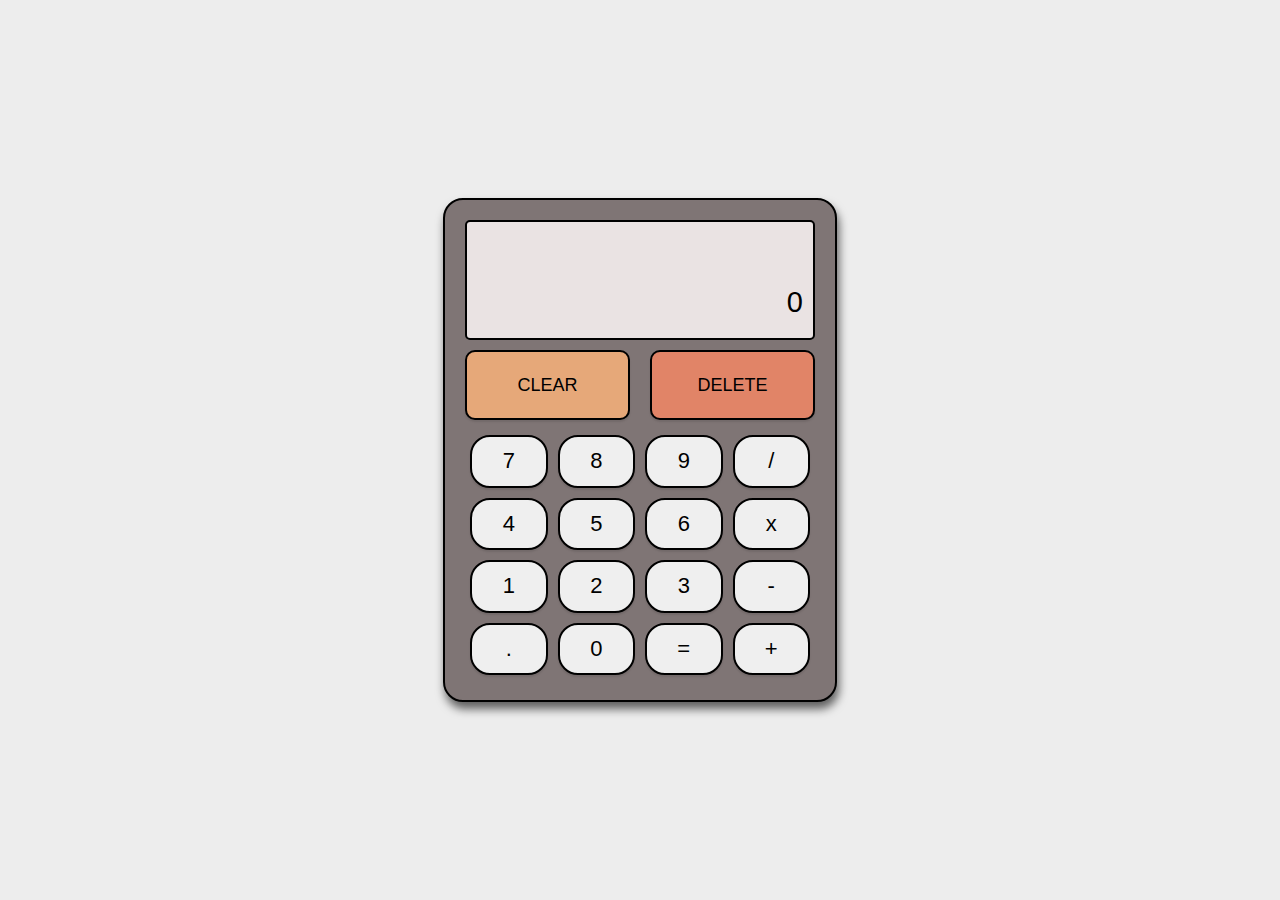
<file: calculator/index.html>
<!DOCTYPE html>
<html lang="en">
<head>
    <meta charset="UTF-8">
    <meta name="viewport" content="width=device-width, initial-scale=1.0">
    <title>calculator</title>
    <link rel="stylesheet" href="style.css">
</head>
<body>

    <div class="container">

        <div class="inputDisplay"><input type="text" class="display" ></div>
        
        <div class="topbtnDisplay">
            <button class="Topbtn clear">CLEAR</button>
            <button class="Topbtn del">DELETE</button>
        </div>
       
        <div class="allbuttons">
            <button class="btn">7</button>
            <button class="btn">8</button>
            <button class="btn">9</button>
            <button class="opbtn">/</button>
            <button class="btn">4</button>
            <button class="btn">5</button>
            <button class="btn">6</button>
            <button class="opbtn">x</button>
            <button class="btn">1</button>
            <button class="btn">2</button>
            <button class="btn">3</button>
            <button class="opbtn">-</button>
            <button class="btn">.</button>
            <button class="btn">0</button>
            <button class="equalbtn">=</button>
            <button class="opbtn">+</button>
        </div>
        

    </div>
    
    <script src="app.js"></script>
</body>
</html>
</file>
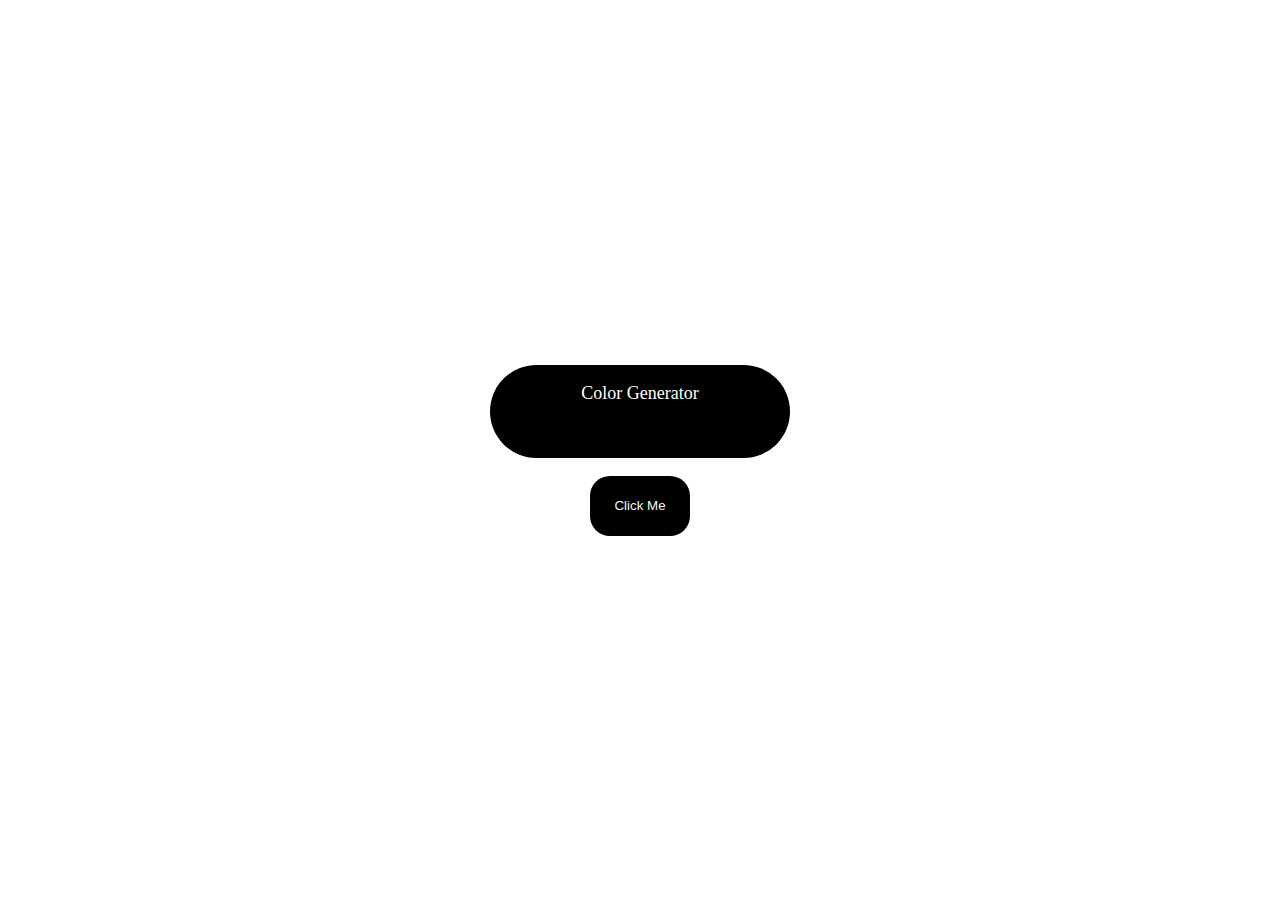
<file: color-changer/index.html>
<!DOCTYPE html>
<html lang="en">
<head>
    <meta charset="UTF-8">
    <meta name="viewport" content="width=device-width, initial-scale=1.0">
    <title>Color Changer</title>
    <link rel="stylesheet" href="styles.css">
</head>
<body>
    <div class="container">
        <p>Color Generator</p>

        <p id="colorName"> </p>
    </div><br>
    <button class="btn">Click Me</button>
    
<script src="app.js"></script>
</body>
</html>
</file>
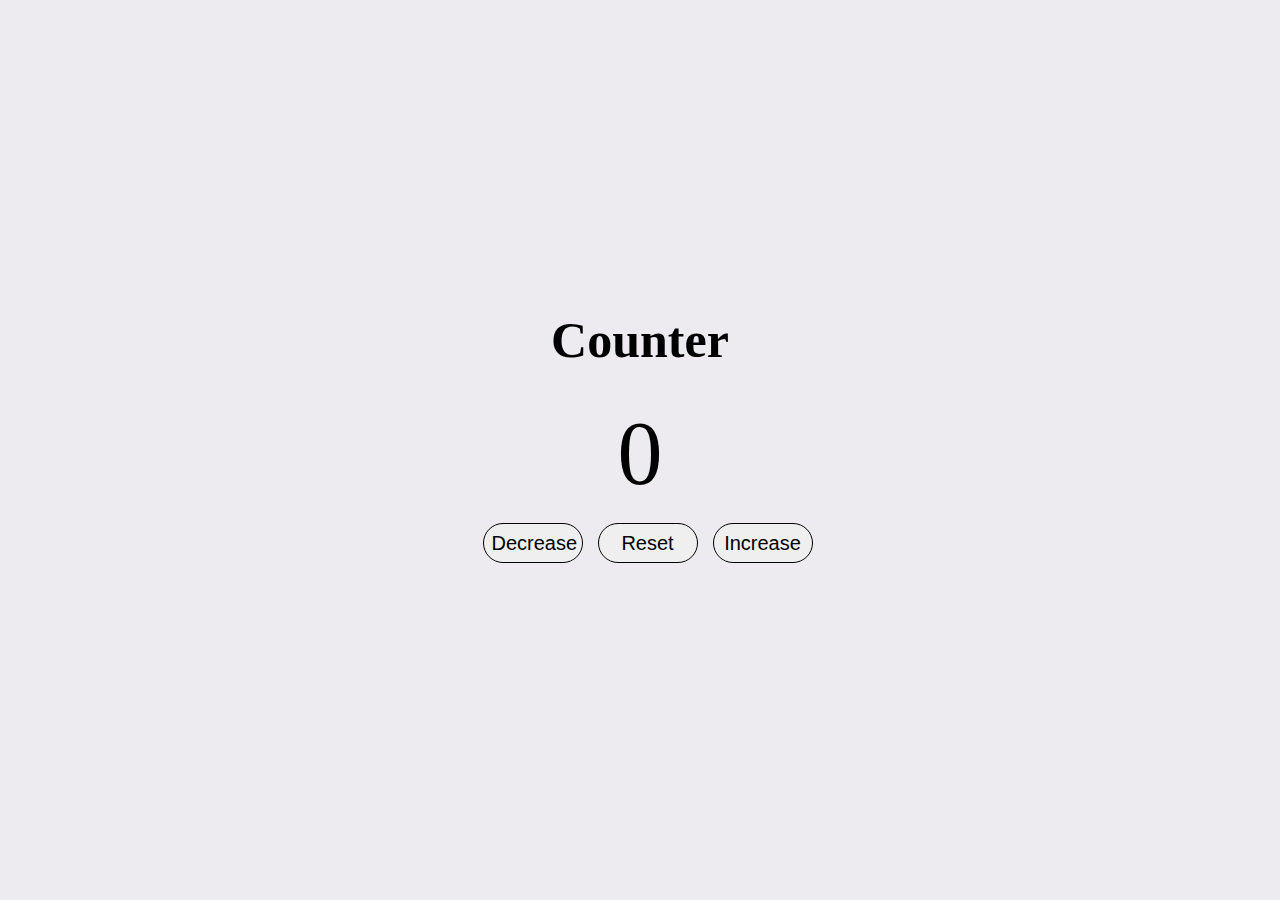
<file: counter/index.html>
<!DOCTYPE html>
<html lang="en">
<head>
    <meta charset="UTF-8">
    <meta name="viewport" content="width=device-width, initial-scale=1.0">
    <title>Counter</title>
    <link rel="stylesheet" href="styles.css">
</head>
<body>
    <div class="container">
        <h1>Counter</h1>
        <span id="count">0</span><br>

        <div class="buttons">
        <button class="btn decrease">Decrease</button>
        <button class="btn reset">Reset</button>
        <button class="btn increase">Increase</button>
        </div>
    </div>

    <script src="app.js"></script>
    
</body>
</html>
</file>
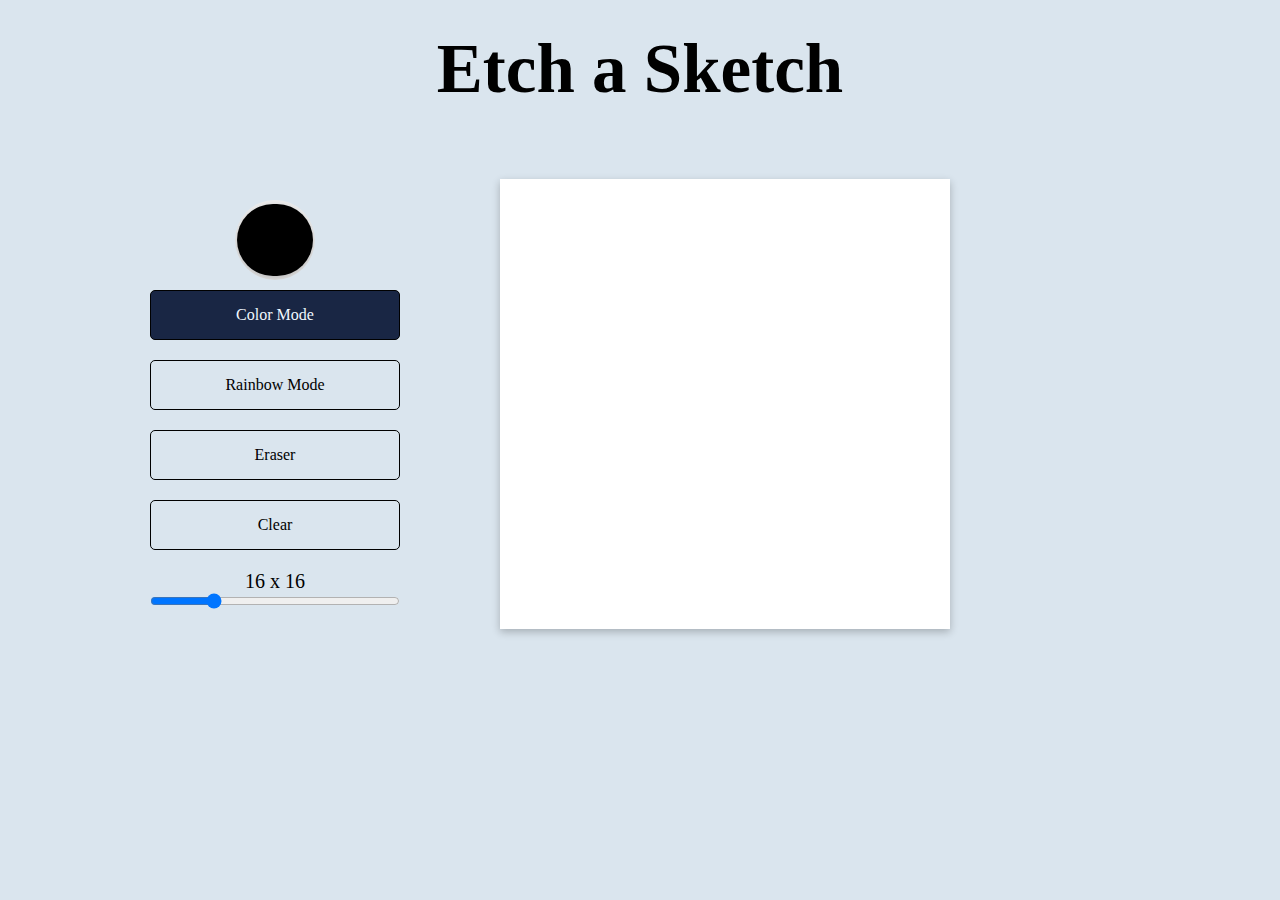
<file: etchASketch/index.html>
<!DOCTYPE html>
<html lang="en">
<head>
    <meta charset="UTF-8">
    <meta name="viewport" content="width=device-width, initial-scale=1.0">
    <title>Etch a Sketch</title>
    <link rel="stylesheet" href="style.css">
</head>
<body>

    <div class="header"> <h1 class="title">Etch a Sketch</h1></div>
    
    <div class="main">

        <div class="settings">  
            <input type="color" class="color">
            <button class="btn colorMode">Color Mode</button>
            <button class="btn rainbowMode">Rainbow Mode</button>
            <button class="btn eraser">Eraser</button>
            <button class="btn clear">Clear</button>
            <div class="size-value">16 x 16</div>
            <input id="sizeSlider" type="range" value="16" min="1" max="64" />
        </div>
        <div class="container"></div>

    </div>
   


 <script src="app.js">

 </script>   
</body>
</html>
</file>
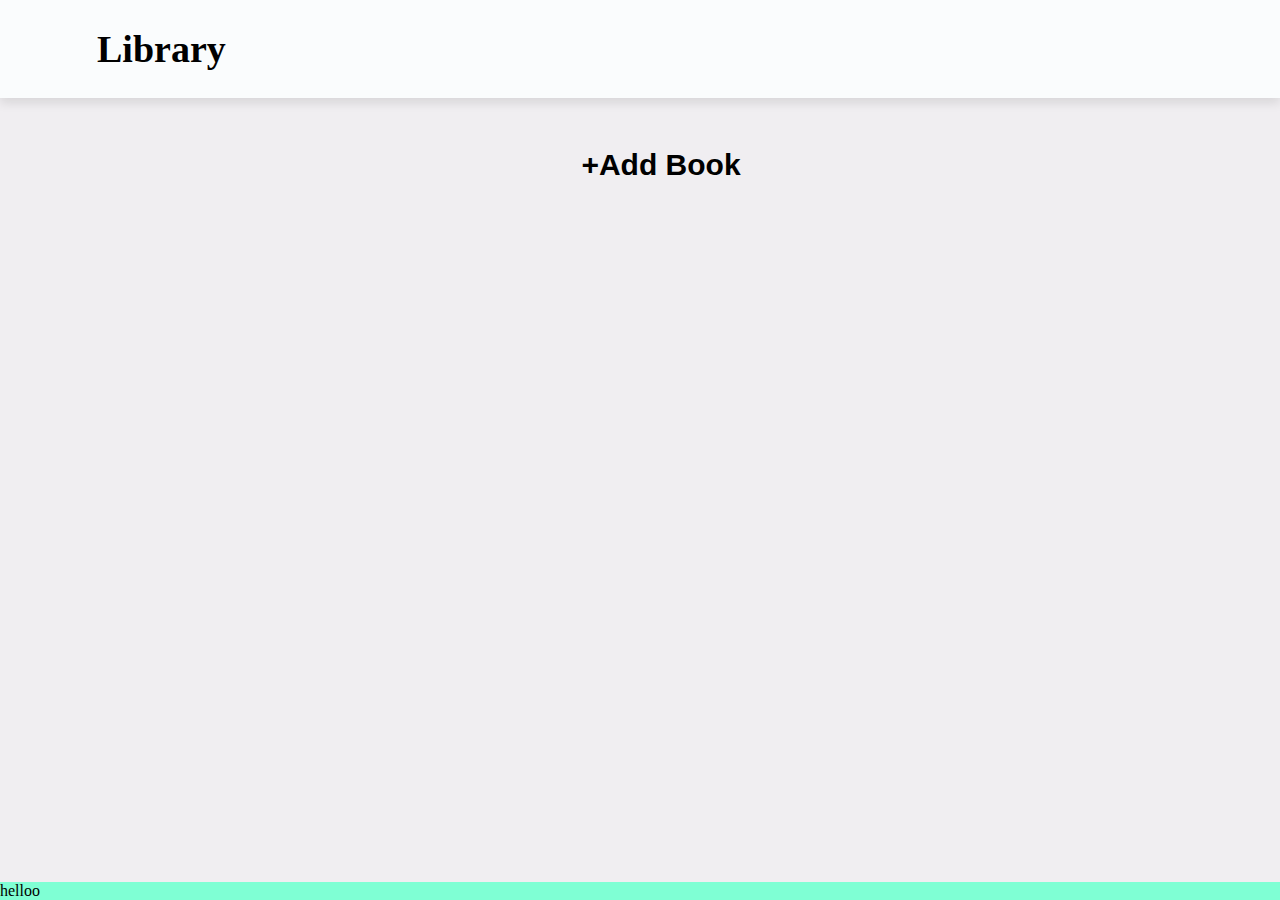
<file: library/index.html>
<!DOCTYPE html>
<html lang="en">
<head>
    <meta charset="UTF-8">
    <meta name="viewport" content="width=device-width, initial-scale=1.0">
    <title>library</title>
    <link rel="stylesheet" href="style.css">
</head>
<body>
    

   <header class="header">
        <div class="header-content">Library</div>
   </header>

   <main>

        <button class="addbook">+Add Book</button>


        <div class="bookgrid">           
        </div>

        <div class="modal-container">
            
            <div class="model-content">
                <div class="close">&times;</div>
                <div class="title">Add New Book</div>
                <form class="addbookform">
                <div class="inputclass"><input type="text" placeholder="Title" class="inputTitle"></div>
                <div class="inputclass"><input type="text" placeholder="Author" class="inputAuthor"></div>
                <div class="inputclass"><input type="number" placeholder="Pages" class="inputPages"></div>
                <div class="check"> 
                    <label for="is-check">Have You Read It?</label>
                      <input type="checkbox" class="checks"></div>
               
                <div class="inputclass"><input type="submit"></div>
                </form>        
            </div>
           </div>

   </main>

   

   <footer>
    helloo
   </footer>

   



   <div class="overlay" id="overlay"></div>

 <script src="app.js"></script>   
</body>
</html>
</file>
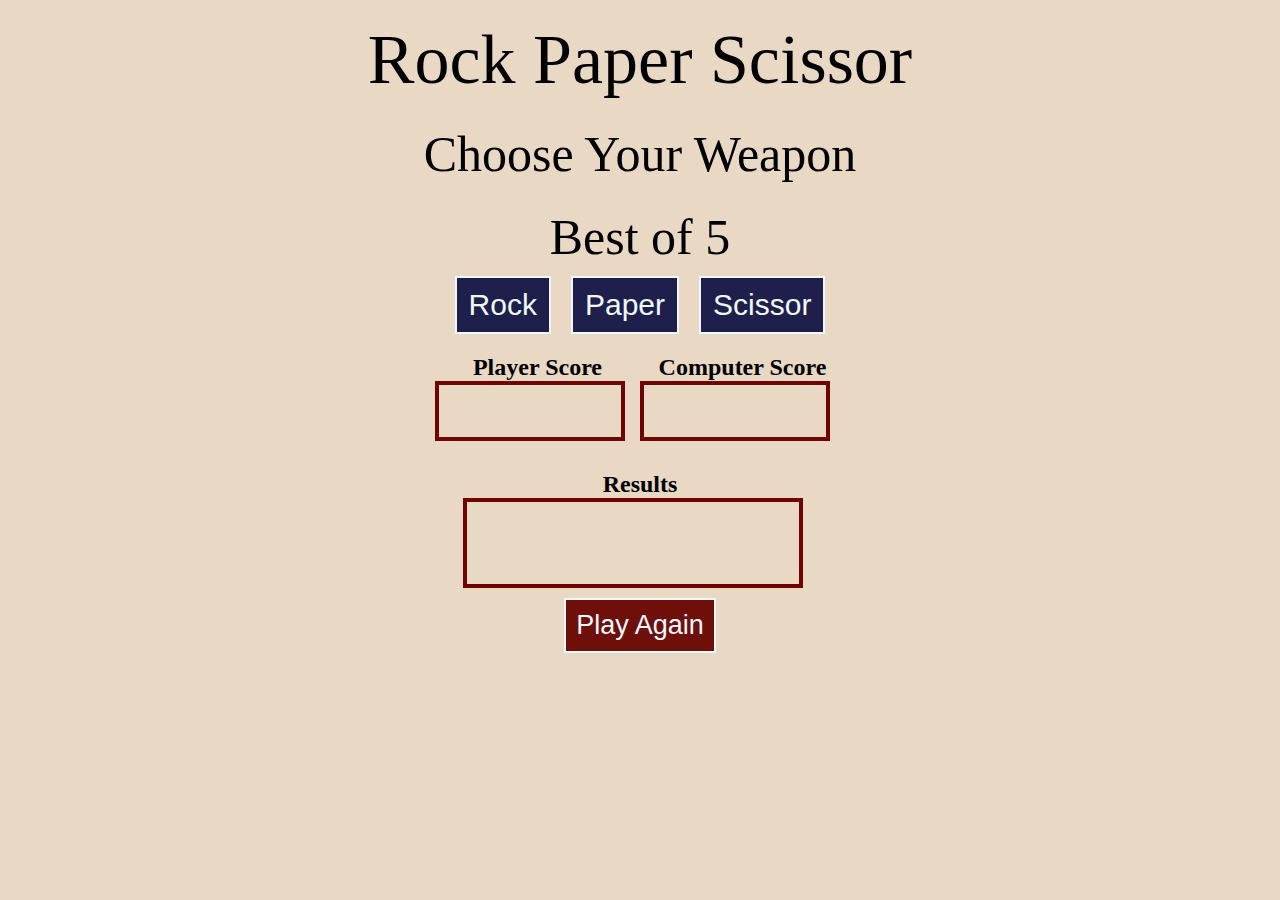
<file: rockPaperScissor/index.html>
<!DOCTYPE html>
<html lang="en">
<head>
    <meta charset="UTF-8">
    <meta name="viewport" content="width=device-width, initial-scale=1.0">
    <link rel="stylesheet" href="style.css">
    <title>Rock Paper Scissor</title>
</head>
<body>
    
    <div class="container">
        <div class="title">Rock Paper Scissor</div>
        <div class="subtitle">Choose Your Weapon</div>

        <div class="subtitle">Best of 5</div>

        <div class="buttons">
            <button class="btn">Rock</button>
            <button class="btn">Paper</button>
            <button class="btn">Scissor</button>
        </div>
       
        <div class="scores">
            <div class="player">
                <h2>Player Score</h2>
                <div class="playerscore"></div>
            </div>
            
            <div class="computer">
                <h2>Computer Score</h2>
                <div class="computerscore"></div>
            </div>

            
        </div>
        

        <h2>Results</h2>
        <div class="result"></div>

        <button class="pa">Play Again</button>

    </div>

    <script src="app.js">
      
    </script>
</body>
</html>
</file>
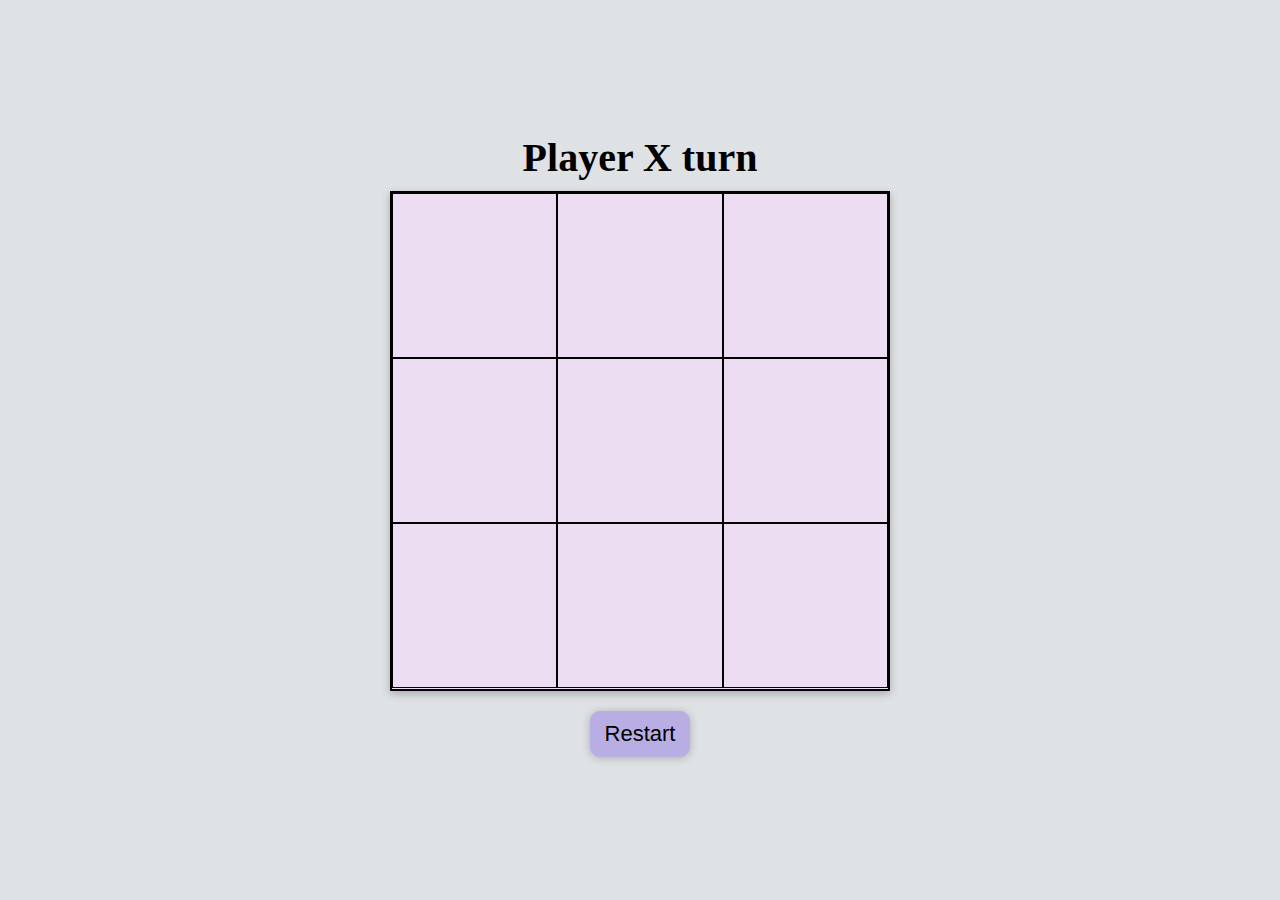
<file: tictactoe/index.html>
<!DOCTYPE html>
<html lang="en">
<head>
    <meta charset="UTF-8">
    <meta name="viewport" content="width=device-width, initial-scale=1.0">
    <title>tic tac toe</title>
    <link rel="stylesheet" href="style.css">
</head>
<body>



    <div class="container">
        <H1 class="turnDisplay">Player X turn</H1>

        <div class="gameboard">
            <div class="box" data-index="0"></div>
            <div class="box" data-index="1"></div>
            <div class="box" data-index="2"></div>
            <div class="box" data-index="3"></div>
            <div class="box" data-index="4"></div>
            <div class="box" data-index="5"></div>
            <div class="box" data-index="6"></div>
            <div class="box" data-index="7"></div>
            <div class="box" data-index="8"></div>
           
        </div>

        <Button class="restart">Restart</Button>

    </div>
    

  <script src="app.js"></script>  
</body>
</html>
</file>
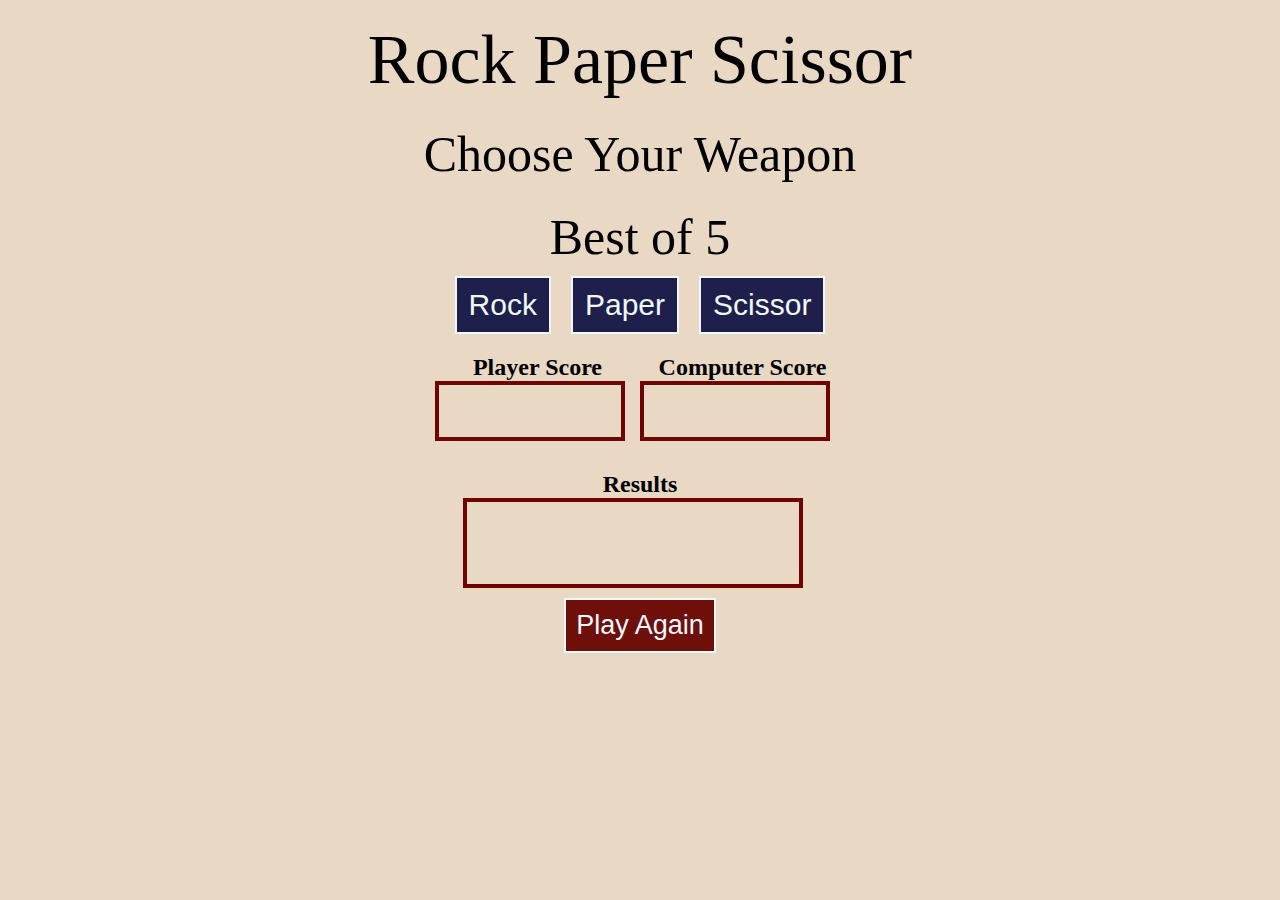
<file: rockPaperScissor/pp.html>
<!DOCTYPE html>
<html lang="en">
<head>
    <meta charset="UTF-8">
    <meta name="viewport" content="width=device-width, initial-scale=1.0">
    <link rel="stylesheet" href="style.css">
    <title>Rock Paper Scissor</title>
</head>
<body>
    
    <div class="container">
        <div class="title">Rock Paper Scissor</div>
        <div class="subtitle">Choose Your Weapon</div>

        <div class="subtitle">Best of 5</div>

        <div class="buttons">
            <button class="btn">Rock</button>
            <button class="btn">Paper</button>
            <button class="btn">Scissor</button>
        </div>
       
        <div class="scores">
            <div class="player">
                <h2>Player Score</h2>
                <div class="playerscore"></div>
            </div>
            
            <div class="computer">
                <h2>Computer Score</h2>
                <div class="computerscore"></div>
            </div>

            
        </div>
        

        <h2>Results</h2>
        <div class="result"></div>

        <button class="pa">Play Again</button>

    </div>

    <script src="app.js">
      
    </script>
</body>
</html>
</file>
<file: calculator/style.css>
*{
    margin:0;
    padding: 0;
    box-sizing: border-box;
}

body{
    height: 100vh;
    background-color: rgb(237, 237, 237);
    display: flex;
    justify-content: center;
    align-items: center;
}

.container{
    display: flex;
    background-color: rgb(127, 117, 117);
    justify-content: center;
    align-items: center;
    flex-direction: column;
    padding: 20px;
    border-radius: 20px;
    border: 2px solid black;
    box-shadow: 2px 7px 10px rgba(0, 0, 0, 0.6); 
   
}   


.inputDisplay{
    width: 350px;
    height: 120px;
    margin-bottom: 10px;
}
.display{
    width: 100%;
    height: 100%;
    font-size: 29px;
    background-color: rgb(234, 227, 227);
    border: none;
    border: 2px solid black;
    padding: 45px 10px 0 10px;
    text-align: right;
    overflow: hidden;
    pointer-events: none;
    border-radius: 5px;


}
.topbtnDisplay{
    width: 350px;
    height: 80px;
    
    display: flex;
    justify-content:space-around;
    gap: 20px;
    
    
}
.Topbtn{
    width: 100%;
    cursor: pointer;
    margin-bottom:10px ;
    font-size: 18px;
    background-color: rgb(230, 168, 121);
    border: 2px solid black;
    border-radius: 10px;
    box-shadow: 0px 2px 2px rgba(0, 0, 0, 0.1); 

}

.Topbtn:hover{
    background-color: rgb(218, 153, 102);
}

.del{
    background-color: rgb(225, 132, 103);

}
.del:hover{
    background-color: rgb(214, 114, 84);
}

.allbuttons{
    display: flex;
    flex-wrap: wrap;
    width: 350px;
    height: 250px;
    
}
.btn, .opbtn, .equalbtn{
    width: calc(25% - 10px); /* 10px for margin */
  border-radius: 20px;
  font-size: 22px;
  cursor: pointer;
  border: none;
  border: 2px solid black;
  margin: 5px; 
  box-shadow: 0px 2px 2px rgba(0, 0, 0, 0.1); 

}



.btn:hover{
    background-color: rgb(193, 198, 203);
    transition: 0.4s;
}

@media (max-width: 600px) {
    .container {
      width: 80%; 
    }
    .inputDisplay, .topbtnDisplay, .allbuttons{
        width:100%;
    }

   
}
</file>
<file: color-changer/styles.css>
body {
    margin: 0; 
    height: 100vh; 
    display: flex;
    justify-content: center;
    align-items: center;
    flex-direction: column;
}
.container{
    background-color: black;
    color:white;
    display: flex;
    justify-content: center;
    align-items: center;
    flex-direction: column;
    width:300px;
    border-radius: 150px;
    font-size: 18px;
}
.btn{
    width: 100px;
    height:60px;
    border:none;
    cursor: pointer;
    border-radius: 20px;
    background-color: black;
    color:aliceblue;
}
.btn:hover{
    background-color: aliceblue;
    color:black;
    border: 1px solid black;
}
</file>
<file: counter/styles.css>
body{
    margin:0;
    padding: 0;
    height: 100vh;
    display: flex;
    flex-direction: column;
    justify-content: center;
    align-items: center;
    background-color: #EEEBF0;
}
h1{
    font-size: 50px;
}

.container{
    display: flex;
    justify-content: center;
    align-items: center;
    flex-direction: column;
    position: relative;
    bottom: 30px;
    
}
#count{
    font-size: 90px;
}

.buttons{
    display: flex;
    justify-content: space-around;

}

.btn{
    width: 100px;
    height: 40px;
    font-size: 20px;
    margin-left: 15px;
    cursor: pointer;
    border-radius: 20px;
    border: 1px solid black;
    padding: 8px;
}
.btn:hover{
    background-color: rgb(74, 95, 138);
    color:aliceblue;
    transition: 0.2s;
}
</file>
<file: etchASketch/style.css>
*{
    margin: 0;
    padding: 0;
    box-sizing: border-box;
}

body{
    text-align: center;
    height: 100vh;
    background-color: rgb(218, 229, 238);
    display: flex;
    flex-direction: column;
   
}
.container{
    width:450px;
    height: 450px;
    display: flex;
    flex-wrap: wrap;
    box-shadow: rgba(0, 0, 0, 0.24) 0px 3px 8px;

    
}

#sizeSlider{
    width: 100%;
}
.size-value{
    font-size: 20px;
    margin-top: 10px;
}
.cell{
    /* border: 0.5px solid black; */
    background-color: rgb(255, 255, 255);
    box-sizing: border-box;
}
.btn{
    width: 100%;
  border: 1px solid black;
  color: inherit;
  font-family: inherit;
  font-size: inherit;
  cursor: pointer;
  margin: 10px;
  background-color: rgb(218, 229, 238);
  
}
button{
    padding: 15px 20px;
  border: 1px solid var(--primary-dark);
  border-radius: 5px;
}
.active {
    background-color: rgb(25, 38, 68);
    color: aliceblue;
  }
.settings{
    /* border: 2px solid black; */
    width:250px;
    display: flex;
    flex-direction: column;
    align-items: center;
    justify-content: center;
    margin-right: 100px;
    margin-left: 150px;

}

.main{
    display: flex;
    justify-content: flex-start;
    align-items: center;
    margin-top: 70px;
    width: 100%;
}

.title{
    margin-top: 30px;
    font-size: 69px;
}
.color{
    width: 80px;
    height: 80px;
    border: none;
    border-radius: 50%;
}
input[type='color']::-webkit-color-swatch {
    border: none;
    border-radius: 50px;
    box-shadow: rgba(0, 0, 0, 0.24) 0px 3px 8px;
  }

@media (max-width: 868px){
    .main{
        flex-direction: column-reverse;
        align-items: center;
        justify-content: center;
        gap:40px;

        
    }

    .container{
        width: 360px;
        height: 360px;
        margin:10px;
        position: relative;
        padding: 10px;

    }
    .settings{
        margin-right: 130px;
        text-align: center;
        margin-bottom: 80px;
    }
}

@media (max-width: 1024px) and (min-width: 868px) {

    .main {
        flex-direction: row; /* Reset the flex direction for settings and container */
        justify-content: space-between; /* Spread them apart */
        align-items: center;
        padding-left: 50px;
      }

      .container{
        margin-right: 100px;
      }
      .settings {
        width: 250px; 
        margin: 0;
      }
}
</file>
<file: library/style.css>
*{
    margin:0;
    padding: 0;
    box-sizing: border-box;
}

body{
    display: flex;
    flex-direction: column;
    height: 100vh;
}


/* .header-content{
    background-color:rgb(244, 247, 250);
    padding: 35px;
    font-size: 38px;
    padding-left: 70px;
    font-family:serif;
    font-weight: bold;
    
} */
header {
    background-color: rgb(250, 252, 253);
    padding: 27px;
    font-size: 38px;
    font-family: serif;
    font-weight: bold;
    box-shadow: 0px 5px 10px rgba(0, 0, 0, 0.1);
    z-index: 1;
}

.header-content {
    padding-left: 70px;
}

main{
    display: flex;
    background-color:#f0eef1;
    flex-direction: column;
    /* justify-content: center;
    align-items: center; */
    flex:1;
    padding-left: 120px;
    padding-right: 78px;
   
}

.addbook{
    font-size: 30px;
    font-weight: bold;
    padding: 10px;
    margin-bottom: 20px;
    margin-top: 40px;
    border: none;
    background-color: transparent;
    cursor: pointer;
    border-radius: 10px;
}
.addbook:hover{
    background-color: rgb(221, 223, 224);
}

.bookgrid{
   
    flex-wrap: wrap;
    display: flex;
    justify-content: flex-start;
    /* align-content: flex-start; */
    text-align: center;
    margin-bottom: 20px;
}

.read, .delete, .notread{
    width: 100%;
    padding: 10px;
    font-size: 20px;
    border-radius: 10px;
    border: none;
    cursor: pointer;
    height: 55px;
}

.read{
    background-color: rgb(145, 221, 149);
}

.read.active{
    background-color: rgb(171, 87, 64);
}

.notread{
    background-color: rgb(201, 97, 68);
}

.read:hover{
    background-color: rgb(123, 207, 128);

}
.notread:hover{
    background-color: rgb(171, 86, 63);

}

.delete{
    background-color: rgb(244, 226, 226);
}

.delete:hover{

    background-color: rgb(231, 205, 205);
}

.box{
    height: 300px;
    width: 350px;
    background-color: rgb(255, 255, 255);
    margin: 20px;
    border-radius: 20px;
    /* margin-right: auto; */
    padding: 20px;
    font-size: 22px;
    display: flex;
    flex-direction: column;
    justify-content: space-between;
}


footer {
    
    background-color: aquamarine;
}

.overlay {
    position: fixed;
    top: 0;
    left: 0;
    display: none;
    width: 100%;
    height: 100%;
    background-color: rgba(0, 0, 0, 0.5);
    z-index: 2;
  }

  .overlay.active{
    display: block;
  }

 .modal-container{
    width: 350px;
    height: 390px;
    border: 2px solid black;
    background-color: rgb(217, 222, 226);
    padding-right: 7px;
    border-radius: 20px;
    position: fixed;
    z-index: 9999;
    left: 50%;
    top: 50%;
    transform: translate(-50%, -50%);
    display: none;
 }

 .modal-container.active{
    display: block;
 }
 .title{
    margin-bottom: 20px;
 }

 .close{
    display: flex;
    justify-content: flex-end;
    cursor: pointer;
 }
 .model-content{
    
    padding: 20px;
    text-align: center;
    font-size: 22px;
    width: 100%;
    height: 100%;

    /* display: flex;
    flex-direction: column;
    align-items:center;
    justify-content: space-evenly; */
    
 }

 .inputclass input{
    width: 100%;
    height: 50px;
    margin: 5px;
    padding: 10px;
    border-radius: 10px;
    border: none;
    font-size: 20px;
    
 }

 .check{
    margin: 10px;
   
 }
 .check input{
    transform: scale(1.5);
    margin-left: 10px;
 }

@media (max-width:868px)
{
    main {
        padding-left: 20px;
        padding-right: 20px;
    }

    .bookgrid {
        justify-content: flex-start; /* Align to the left on smaller screens */
    }

    .box {
        width: calc(100% - 40px); /* Adjust width for two boxes per row */
        margin: 20px;
    }
}
</file>
<file: rockPaperScissor/style.css>
*{
    margin:0;
    padding: 0;
    box-sizing: border-box;
}
.container{
    width:100%;
    height:100vh;
    background-color: rgb(233, 217, 196);
    display: flex;
    flex-direction: column;
    justify-content: flex-start;
    align-items: center;
    padding: 20px;;
}

.title{
    align-items: center;
    font-size: 70px;
}

.subtitle{
    align-items: center;
    font-size: 50px;
    margin-top: 25px;
}
h1{
    font-size: 50px;
}
.buttons{
    display: flex;
}
button{
    font-size: 30px;
    padding: 10px 12px;
    margin: 10px;
    max-width: 150px;
    background-color: rgb(31, 31, 75);
    color: aliceblue;
    border: 2px solid aliceblue;
    cursor: pointer;
}

.pa{
    font-size: 27px;
    padding: 10px;
    background-color: rgb(110, 15, 10);
    color: aliceblue;
    max-width: 180px;
}
.playerscore, .computerscore,.result{
    width: 190px;
    height: 60px;
    border: 4px solid rgb(111, 4, 4);
    margin-right: 15px;
    padding: 10px;
    display: flex;
    justify-content: center;
    align-items: center;
    font-size: 24px;
    
}
.scores{
    display: flex;
    justify-content: center;
    align-items: center;
    padding: 10px;
    margin-bottom: 20px;
}

.player, .computer{
    text-align: center;
}

.result{
    width: 340px;
    height: 90px;
}
</file>
<file: tictactoe/style.css>
*{
    margin:0;
    padding: 0;
    box-sizing: border-box;
    

}
.turnDisplay{
    font-size: 40px;
}
.container{
    height: 100vh;
    background-color: rgb(223, 226, 228);
    display: flex;
    justify-content: center;
    align-items: center;
    flex-direction: column;
}

.gameboard{
    border: 2px solid black;
    height: 500px;
    width: 500px;
    margin: 10px;
   display: grid;
   grid-template-columns: 33.33% 33.33% 33.33%;
   grid-template-rows: 33.33% 33.33% 33.33%;
    background-color: rgb(236, 221, 243);
    box-shadow: rgba(0, 0, 0, 0.24) 0px 3px 8px;
}

button{
    width: 100px;
    font-size: 22px;
    margin: 10px;
    padding: 10px;
    border-radius: 10px;
    border: none;
    cursor: pointer;
    background-color: rgb(184, 174, 228);
    box-shadow: rgba(0, 0, 0, 0.24) 0px 1px 8px;
}
button:hover{
    background-color: rgb(173, 164, 214);

}

.box{
    display: flex;
    justify-content: center;
    align-items: center;
    border: 1px solid black;
    font-size: 57px;
    cursor: pointer;
    font-family:fantasy;

    
}
.box:hover{
    background-color: rgb(148, 188, 223);
}

@media (max-width:786px)
{

    .gameboard{
       
        height: 250px;
        width: 250px;
    }
    .box{
        font-size: 40px;
    }
    .turnDisplay{
        font-size: 30px;
    }
}
</file>
